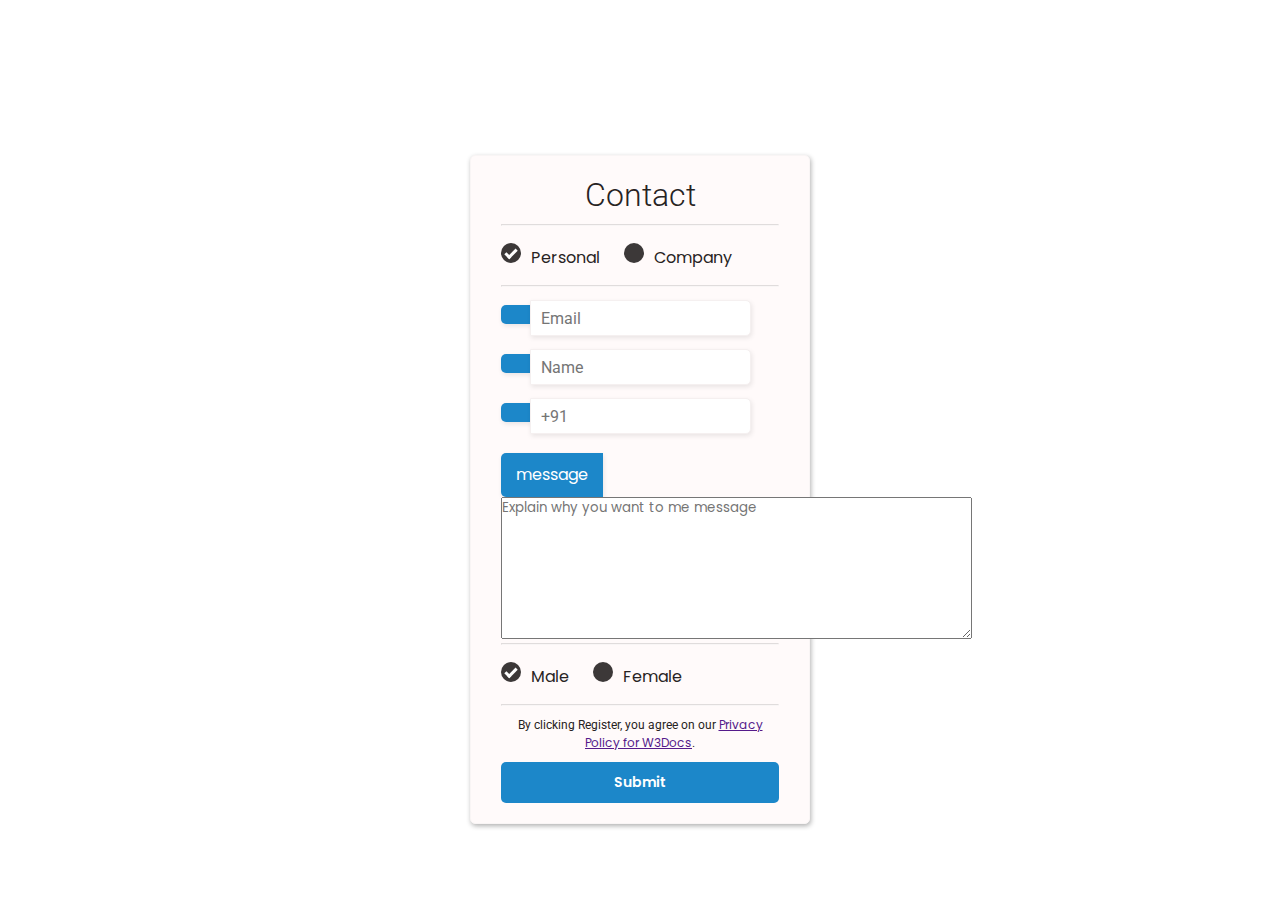
<file: Language Translator App in JavaScript/contact.html>
<!DOCTYPE html>
<html lang="en">
<head>
  <meta charset="UTF-8">
  <meta http-equiv="X-UA-Compatible" content="IE=edge">
  <meta name="viewport" content="width=device-width, initial-scale=1.0">
  <link rel="stylesheet" href="style.css">
  <link href="https://fonts.googleapis.com/css?family=Roboto:300,400,500,700" rel="stylesheet">
    <link rel="stylesheet" href="https://use.fontawesome.com/releases/v5.4.1/css/all.css" integrity="sha384-5sAR7xN1Nv6T6+dT2mhtzEpVJvfS3NScPQTrOxhwjIuvcA67KV2R5Jz6kr4abQsz" crossorigin="anonymous">
  <title>Document</title>
</head>
<body>
  
  <div class="main-block">
   
    <h1>Contact</h1>
    <form action="/">
      <hr>
      <div class="account-type">
        <input type="radio" value="none" id="radioOne" name="account" checked/>
        <label for="radioOne" class="radio">Personal</label>
        <input type="radio" value="none" id="radioTwo" name="account" />
        <label for="radioTwo" class="radio">Company</label>
      </div>
      <hr>
      <label id="icon" for="name"><i class="fas fa-envelope"></i></label>
      <input type="text" name="name" id="name" placeholder="Email" required/>
      <label id="icon" for="name"><i class="fas fa-user"></i></label>
      <input type="text" name="name" id="name" placeholder="Name" required/>
      <label id="icon" for="phone"><i class="fas fa-phone"></i></label>
  <input type="text" id="name" name="name" placeholder="+91" pattern="[0-9]{3}-[0-9]{2}-[0-9]{3}" required><br><br>
  <label id="icon" for="name"><i class="fas fa-envelope"></i> message</label>
       <textarea name="name" id="name " cols="40" rows="7" placeholder="Explain why you want to me message"></textarea>
      <hr>
      <div class="gender">
        <input type="radio" value="none" id="male" name="gender" checked/>
        <label for="male" class="radio">Male</label>
        <input type="radio" value="none" id="female" name="gender" />
        <label for="female" class="radio">Female</label>
      </div>
      <hr>
      <div class="btn-block">
        <p>By clicking Register, you agree on our <a href="">Privacy Policy for W3Docs</a>.</p>
        <button type="submit" href="/">Submit</button>
      </div>
    </form>
  </div>
</body>
</html>

</body>
</html>
</file>
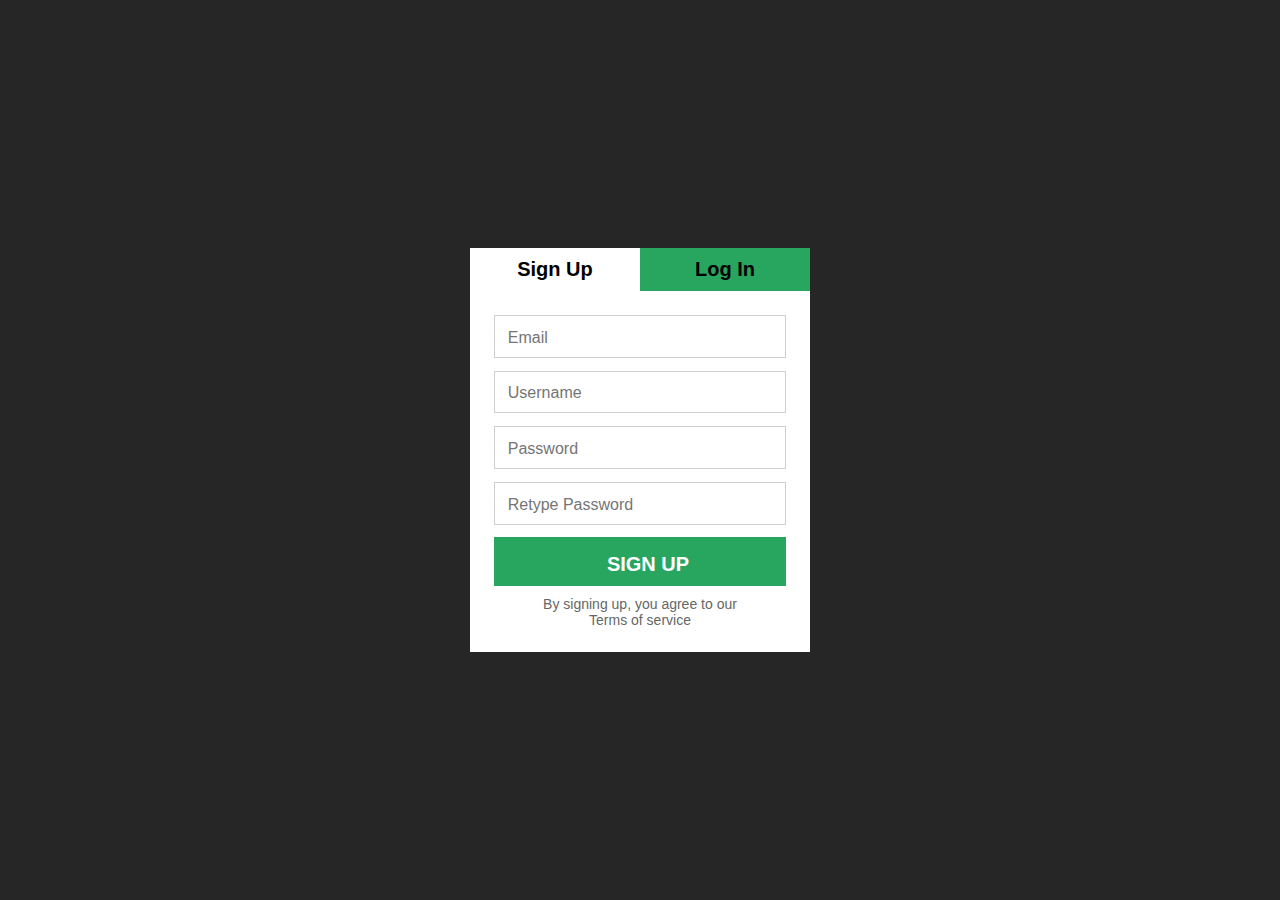
<file: Language Translator App in JavaScript/login.html>
<!DOCTYPE html>
<html>
<head>
    <title>Signup and Signin form</title>
    <link rel=" stylesheet" href="satyam.css">
    <script src="https://code.jquery.com/jquery-3.5.1.js"></script>
</head>
    <body>
    <div class="form-wrap">
        <div class="tabs">
            <h3 class="signup-tab"><a class="active" href="#signup-tab-content">Sign Up</a></h3>
            <h3 class="login-tab"><a href="#login-tab-content">Log In</a></h3>
        </div>
 
        <div class="tabs-content">
            <div id="signup-tab-content" class="active">
                <form class="signup-form" action="" method="post">
                    <input type="email" class="input" id="user_email" autocomplete="off" placeholder="Email">
                    <input type="text" class="input" id="user_name" autocomplete="off" placeholder="Username">
                    <input type="password" class="input" id="user_pass" autocomplete="off" placeholder="Password">
                    <input type="password" class="input" id="user_re_pass" autocomplete="off" placeholder="Retype Password">
                    <input type="submit" class="button" value="Sign Up">
                </form><!--.login-form-->
                <div class="help-text">
                    <p>By signing up, you agree to our</p>
                    <p><a href="#">Terms of service</a></p>
                </div>
            </div>
 
            <div id="login-tab-content">
                <form class="login-form" action="" method="post">
                    <input type="text" class="input" id="user_login" autocomplete="off" placeholder="Email or Username">
                    <input type="password" class="input" id="user_pass" autocomplete="off" placeholder="Password">
                     
                    <input type="checkbox" class="checkbox" id="remember_me">
                    <label for="remember_me">Remember me</label>
 
                    <input type="submit" class="button" value="Login">
                </form><!--.login-form-->
                <div class="help-text">
                    <p><a href="#">Forget your password?</a></p>
                </div>
            </div>
        </div>
    </div>
        <script>
        jQuery(document).ready(function($) {
    tab = $('.tabs h3 a');
 
    tab.on('click', function(event) {
        event.preventDefault();
        tab.removeClass('active');
        $(this).addClass('active');
 
        tab_content = $(this).attr('href');
        $('div[id$="tab-content"]').removeClass('active');
        $(tab_content).addClass('active');
    });
});
        </script>
    </body>
</html>
</file>
<file: Language Translator App in JavaScript/style.css>
@import url('https://fonts.googleapis.com/css2?family=Poppins:wght@400;500;600;700&display=swap');
*{
  margin: 0;
  padding: 0;
  box-sizing: border-box;
  font-family: 'Poppins', sans-serif;
}



span img{
  height: 60px;
    /* margin-right: 58px; */
  margin-left: 410px;
    margin-top: 5px;
}
/* Style inputs */
.html body {
  display: flex;
  justify-content: center;
  height: 100%;
  }
 body, div, h1, form, input, p { 
  padding: 0;
  margin: 0;
  outline: none;
  font-family: Roboto, Arial, sans-serif;
  font-size: 16px;
  color: rgb(39, 35, 35);
  }
  h1 {
  padding: 10px 0;
  font-size: 32px;
  font-weight: 300;
  text-align: center;
  }
  p {
  font-size: 12px;
  }
  hr {
  color: #a9a9a9;
  opacity: 0.3;
  }
  .main-block {
  max-width: 340px; 
  min-height: 460px; 
  padding: 10px 0;
  margin: auto;
  margin-top: 155px ;
  border-radius: 5px; 
  border: solid 1px rgb(249, 245, 245);
  box-shadow: 1px 2px 5px rgba(0,0,0,.31); 
  background: #fffafa; 
  }
  form {
  margin: 0 30px;
  }
  .account-type, .gender {
  margin: 15px 0;
  }
  input[type=radio] {
  display: none;
  }
  label#icon {
  margin: 0;
  border-radius: 5px 0 0 5px;
  }
  label.radio {
  position: relative;
  display: inline-block;
  padding-top: 4px;
  margin-right: 20px;
  text-indent: 30px;
  overflow: visible;
  cursor: pointer;
  }
  label.radio:before {
  content: "";
  position: absolute;
  top: 2px;
  left: 0;
  width: 20px;
  height: 20px;
  border-radius: 50%;
  background: #3c3838;
  }
  label.radio:after {
  content: "";
  position: absolute;
  width: 9px;
  height: 4px;
  top: 8px;
  left: 4px;
  border: 3px solid rgb(254, 254, 254);
  border-top: none;
  border-right: none;
  transform: rotate(-45deg);
  opacity: 0;
  }
  input[type=radio]:checked + label:after {
  opacity: 1;
  }
  input[type=text], input[type=password] {
  width: calc(100% - 57px);
  height: 36px;
  margin: 13px 0 0 -5px;
  padding-left: 10px; 
  border-radius: 0 5px 5px 0;
  border: solid 1px #f5f0f0; 
  box-shadow: 1px 2px 5px rgba(0,0,0,.09); 
  background: #fff; 
  }
  input[type=password] {
  margin-bottom: 15px;
  }
  #icon {
  display: inline-block;
  padding: 9.3px 15px;
  box-shadow: 1px 2px 5px rgba(0,0,0,.09); 
  background: #1c87c9;
  color: #fff;
  text-align: center;
  }
  .btn-block {
  margin-top: 10px;
  text-align: center;
  }
  button {
  width: 100%;
  padding: 10px 0;
  margin: 10px auto;
  border-radius: 5px; 
  border: none;
  background: #1c87c9; 
  font-size: 14px;
  font-weight: 600;
  color: #fff;
  }
  button:hover {
  background: #26a9e0;
  }
/* contact style sheeet end */



.hell{
  padding: 0 16px;
  min-height: 100vh;
  background: #34c2df;
  display: flex;
  align-items: center;
  justify-content: center;
}

/* header style sheet start */
.navbar {
  width: 100%;
  background-color: rgba(0, 0, 0, 0.929);
  overflow: auto;
}
.navbar a {
  float: left;
  text-align: center;
  padding: 10px;
  margin-top: 10px;
  margin-left: 10px;
  color : rgb(251, 246, 246);
  text-decoration: none;
  font-size: 20px;
}
.navbar a:hover {
  background-color: rgba(30, 174, 206, 0.967);
}

.navbar h1{
  float: right;
  text-align: center;
  padding: 17px;
  color: rgb(255, 255, 255);
  text-decoration: none;
  font-size: 27px;
  margin-right: 90px;

}


/* headar end style sheet */
.active {
  background-color: #04AA6D;
}
@media screen and (max-width: 500px) {
  .navbar a {
    float: none;
    display: block;
  }
}
.container{

  max-width: 760px;
  width: 100%;
  padding: 30px;
  background: rgb(255, 255, 255);
  border-radius: 7px;
  box-shadow: 0 10px 20px rgba(0,0,0,0.01);
}
.wrapper{
  border-radius: 5px;
  border: 1px solid rgb(0, 0, 0);
}
.wrapper .text-input{
  display: flex;
  border-bottom: 1px solid rgb(0, 0, 0);
}
.text-input .to-text{
  border-radius: 0px;
  border-left: 1px solid rgb(7, 7, 7);
}
.text-input textarea{
  height: 250px;
  width: 100%;
  border: none;
  outline: none;
  resize: none;
  background: none;
  font-size: 18px;
  padding: 10px 15px;
  border-radius: 5px;
}
.text-input textarea::placeholder{
  color: #100f0f;
}
.controls, li, .icons, .icons i{
  display: flex;
  align-items: center;
  justify-content: space-between;
}
.controls{
  list-style: none;
  padding: 12px 15px;
}
.controls .row .icons{
  width: 38%;
}
.controls .row .icons i{
  width: 50px;
  color: #040404;
  font-size: 14px;
  cursor: pointer;
  transition: transform 0.2s ease;
  justify-content: center;
}
.controls .row.from .icons{
  padding-right: 15px;
  border-right: 1px solid rgb(0, 0, 0);
}
.controls .row.to .icons{
  padding-left: 15px;
  border-left: 1px solid rgb(2, 2, 2);
}
.controls .row select{
  color: rgb(0, 0, 0);
  border: none;
  outline: none;
  font-size: 18px;
  background: none;
  padding-left: 5px;
}
.text-input textarea::-webkit-scrollbar{
  width: 4px;
}
.controls .row select::-webkit-scrollbar{
  width: 8px;
}
.text-input textarea::-webkit-scrollbar-track,
.controls .row select::-webkit-scrollbar-track{
  background: rgb(0, 0, 0);
}
.text-input textarea::-webkit-scrollbar-thumb{
  background: rgb(0, 0, 0);
  border-radius: 8px;
}
.controls .row select::-webkit-scrollbar-thumb{
  background: rgb(0, 0, 0);
  border-radius: 8px;
  border-right: 2px solid #ffffff;
}
.controls .exchange{
  color: #000000;
  cursor: pointer;
  font-size: 16px;
  transition: transform 0.2s ease;
}
.controls i:active{
  transform: scale(0.9);
}
.container button{
  width: 100%;
  padding: 14px;
  outline: none;
  border: none;
  color: rgb(0, 0, 0);
  cursor: pointer;
  margin-top: 20px;
  font-size: 17px;
  border-radius: 5px;
  background: #cc0000;
}

@media (max-width: 660px){
  .container{
    padding: 20px;
  }
  .wrapper .text-input{
    flex-direction: column;
  }
  .text-input .to-text{
    border-left: 0px;
    border-top: 1px solid rgb(5, 5, 5);
  }
  .text-input textarea{
    height: 200px;
  }
  .controls .row .icons{
    display: none;
  }
  .container button{
    padding: 13px;
    font-size: 16px;
  }
  .controls .row select{
    font-size: 16px;
  }
  .controls .exchange{
    font-size: 14px;
  }
}
</file>
<file: Language Translator App in JavaScript/satyam.css>
* {
    margin: 0;
    padding: 0;
    box-sizing: border-box;
  }
   
  a {
    color: #666;
    text-decoration: none; 
   
  }
    a:hover {
      color: #4FDA8C; 
  }
   
  body {
    justify-content: center;
    align-items: center;
    height: 100vh;
    display: flex;
    color: #666;
    background: #262626;
    font-family:Arial;
  }
  .form-wrap {
    background: #fff;
    width: 340px;
     
     
    
  }
  .form-wrap .tabs {
      overflow: hidden; 
  }
  .form-wrap .tabs h3 {
      float: left;
      width: 50%;
       
  }
  .form-wrap .tabs h3 a {
   padding: 0.5em 0;
   text-align: center;
   font-size:20px;
   font-weight: bold;
   background-color: #28A55F;
   display: block;
   color: #000; 
       
  }
  .form-wrap .tabs h3 a.active {
            background-color: #fff;
  }
    .form-wrap .tabs-content {
      padding: 1.5em; 
  }
  .form-wrap .tabs-content div[id$="tab-content"] {
    display: none;
  }
  .form-wrap .tabs-content .active {
        display: block !important; 
  }
    .form-wrap form .input {
       
      color: inherit;
      font-family: inherit;
      padding: .8em 0 10px .8em;
      border: 1px solid #CFCFCF;
      outline: 0;
      display: inline-block;
      margin: 0 0 .8em 0;
      padding-right: 2em;
      width: 100%; 
      font-size: 16px;
  }
    .form-wrap form .button {
      width: 100%;
      padding: .8em 0 10px .8em;
      background-color: #28A55F;
      border: none;
      color: #fff;
      cursor: pointer;
      text-transform: uppercase;
      font-size: 20px;
      font-weight: bold;
  }
      .form-wrap form .button:hover {
        background-color: #4FDA8C; 
  }
    .form-wrap form .checkbox {
      visibility: hidden;
      padding: 20px;
      margin: .5em 0 1.5em; 
  }
      .form-wrap form .checkbox:checked + label:after {
        
        filter: alpha(opacity=100);
        opacity: 1; 
  }
    .form-wrap form label[for] {
      position: relative;
      padding-left: 20px;
      cursor: pointer; 
  }
      .form-wrap form label[for]:before {
        content: '';
        position: absolute;
        border: 1px solid #CFCFCF;
        width: 17px;
        height: 17px;
        top: 0px;
        left: -14px; 
  }
      .form-wrap form label[for]:after {
         
        filter: alpha(opacity=0);
        opacity: 0;
        content: '';
        position: absolute;
        width: 9px;
        height: 5px;
        background-color: transparent;
        top: 4px;
        left: -10px;
        border: 3px solid #28A55F;
        border-top: none;
        border-right: none;
        transform: rotate(-45deg); 
  }
    .form-wrap .help-text {
      margin-top: .6em; 
  }
      .form-wrap .help-text p {
        text-align: center;
        font-size: 14px; 
  }
</file>
